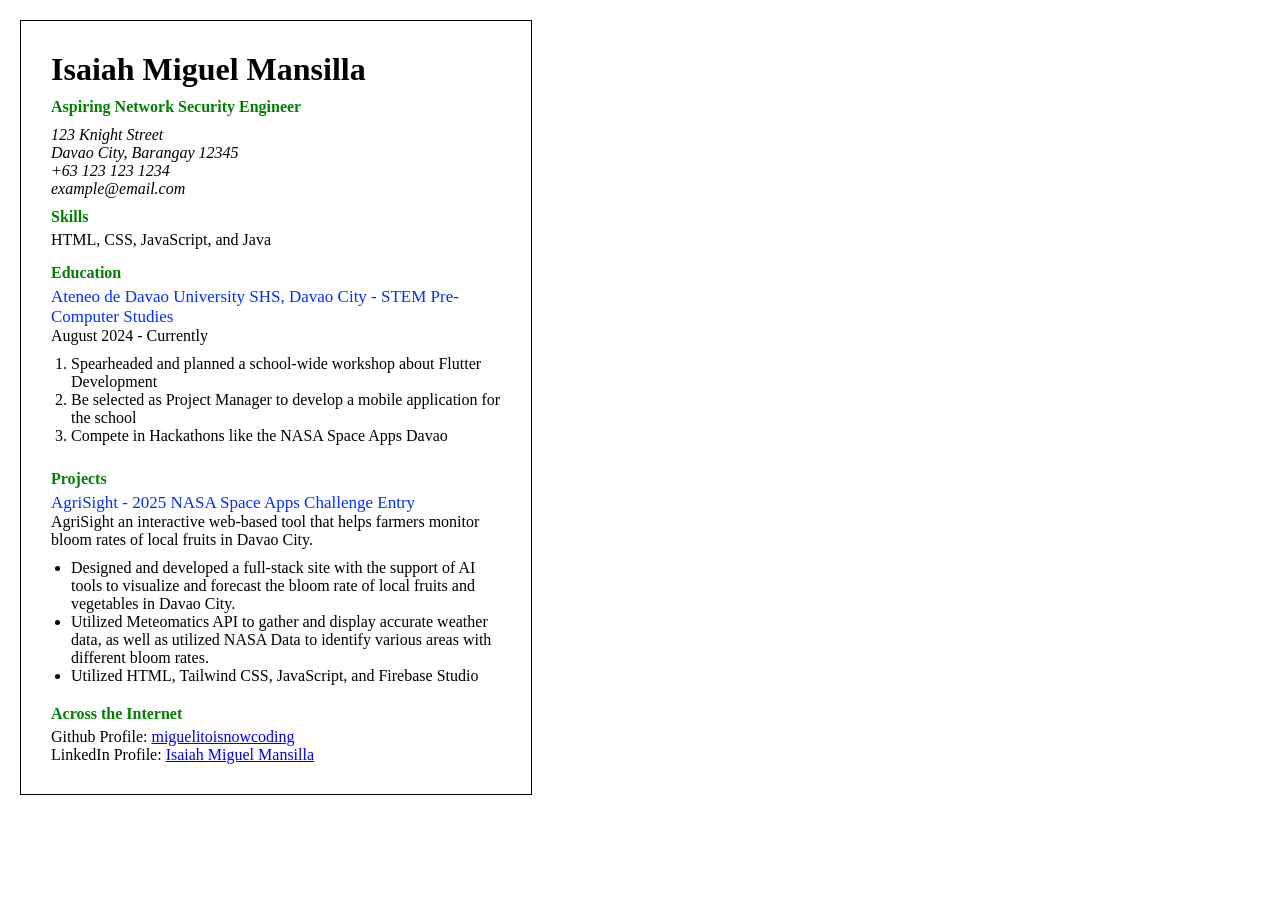
<file: Single-Page-CV/index.html>
<!DOCTYPE html>
<html lang="en">
<head>
    <meta charset="UTF-8">
    <meta name="viewport" content="width=device-width, initial-scale=1.0">
    <title>Single-Page-CV-Project</title>
    <link rel="stylesheet" href="styles.css">
</head>
<body>
    <main>
        <header id="basic-information">
            <h1>Isaiah Miguel Mansilla</h1>
            <h4 class="title-role">Aspiring Network Security Engineer</h4>
            <address>
                <p>123 Knight Street</p>
                <p>Davao City, Barangay 12345</p>
                <p><a href="tel:+621231231234">+63 123 123 1234</a></p>
                <p><a href="mailto:example@email.com">example@email.com</a></p>
            </address>
        </header>
        <section id="skills-container">
            <h4 class="title-h">Skills</h4>
            <p>HTML, CSS, JavaScript, and Java</p>
        </section>
        <section id="education-container">
            <h4 class="title-h">Education</h4>
            <p class="h-highlight">Ateneo de Davao University SHS, Davao City - STEM Pre-Computer Studies</p>
            <p>August 2024 - Currently</p>
            <ol>
                <li>Spearheaded and planned a school-wide workshop about Flutter Development</li>
                <li>Be selected as Project Manager to develop a mobile application for the school</li>
                <li>Compete in Hackathons like the NASA Space Apps Davao</li>
            </ol>
        </section>
        <section id="experience-container">
            <h4 class="title-h">Projects</h4>
            <p class="h-highlight">AgriSight - 2025 NASA Space Apps Challenge Entry</p>
            <p>AgriSight an interactive web-based tool that helps farmers monitor bloom rates of local fruits in Davao City.</p>
            <ul>
                <li>Designed and developed a full-stack site with the support of AI tools to visualize and forecast the bloom
rate of local fruits and vegetables in Davao City.</li>
                <li>Utilized Meteomatics API to gather and display accurate weather data, as well as utilized NASA Data to
identify various areas with different bloom rates.</li>
                <li>Utilized HTML, Tailwind CSS, JavaScript, and Firebase Studio</li>
            </ul>
        </section>
        <footer>
            <h4 class="title-h">Across the Internet</h4>
            <p>Github Profile: <a href="https://github.com/miguelitoisnowcoding">miguelitoisnowcoding</a></p>
            <p>LinkedIn Profile: <a href="https://www.linkedin.com/in/isaiah-miguel-mansilla/">Isaiah Miguel Mansilla</a></p>
        </footer>
    </main> 
</body>
</html>
</file>
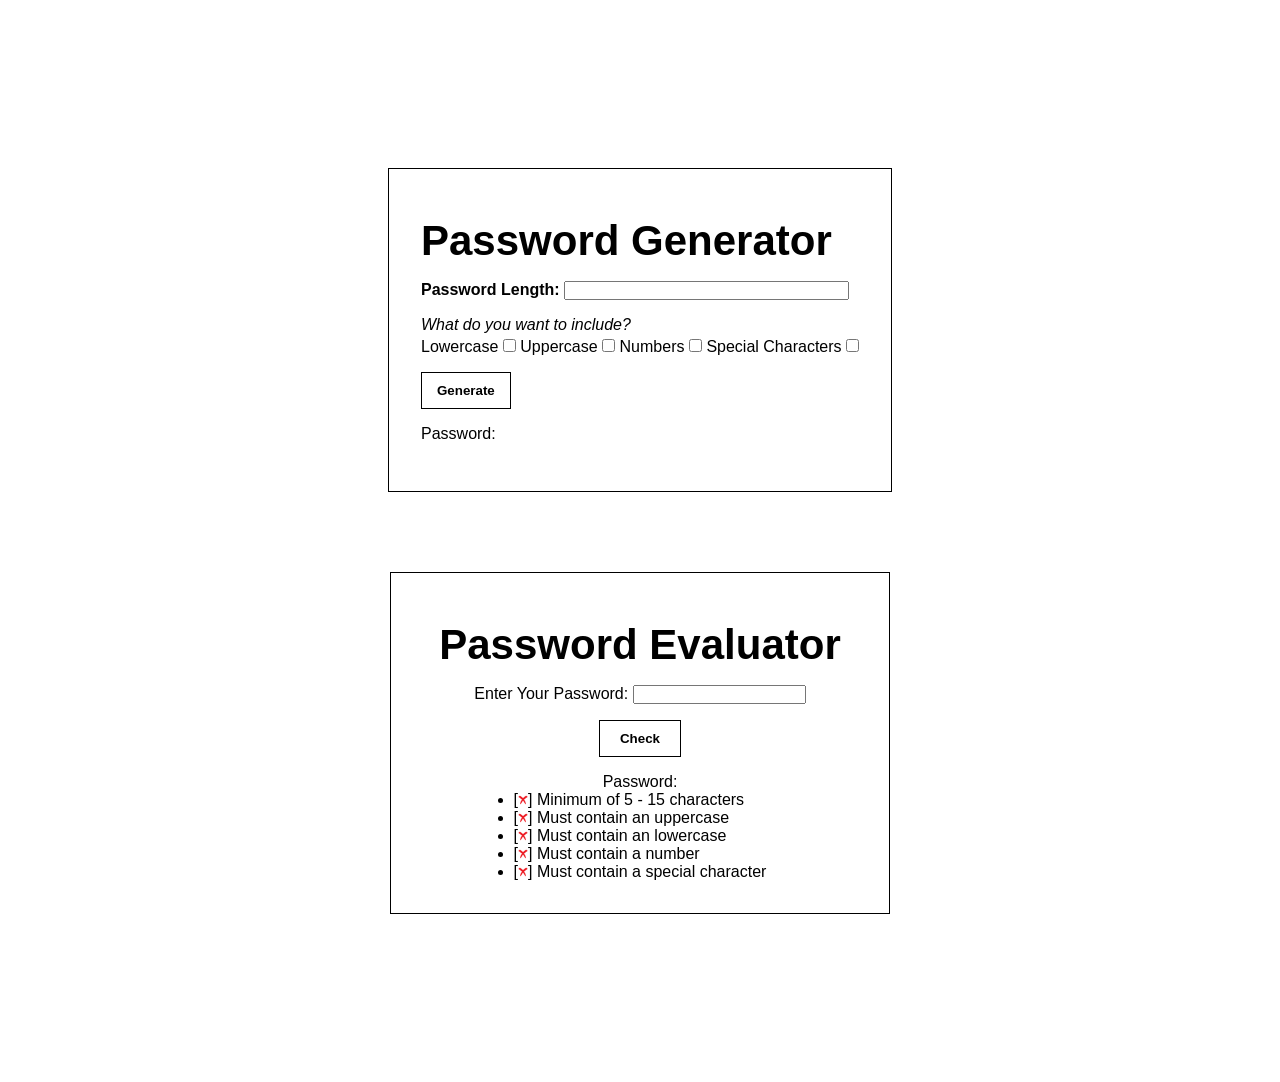
<file: personal-projects/javascript-practice/password-generator/src/index.html>
<!DOCTYPE html>
<html lang="en">
<head>
  <meta charset="UTF-8">
  <meta name="viewport" content="width=device-width, initial-scale=1.0">
  <title>Document</title>
  <link rel="stylesheet" href="styles/main.css">
</head>
<body>
  <main class="flex-center">
    <section class="password-container">
      <div class="password-header">
      <h1>Password Generator</h1>
      </div>
      <div class="password-container__length">
        <label for="passwordValue">Password Length: </label>
        <input type="number" min="1" max="100" name="passwordValue" id="passwordValue">
      </div>
      <div class="password-container__choices">
        <p>What do you want to include?</p>
        <div class="password-container__choices--checkbox">
          <label for="includeLowerCase">Lowercase</label>
          <input type="checkbox" name="choices" id="includeLowerCase">
          <label for="includeUpperCase">Uppercase</label>
          <input type="checkbox" name="choices" id="includeUpperCase">
          <label for="includeNumbers">Numbers</label>
          <input type="checkbox" name="choices" id="includeNumbers">
          <label for="includeSpecialChars">Special Characters</label>
          <input type="checkbox" name="choices" id="includeSpecialChars">
        </div>
      </div>

      <div class="password-container__buttons">
        <button id="generateBtn">Generate</button>
      </div>
      <div class="password-footer">
        <p>Password: <span id="passwordResult"></span></p>
      </div>
    </section>

    <section class="checker-container flex-center">
      <div class="checker-container__header">
        <h1>Password Evaluator</h1>
      </div>
      <div class="checker-container__body">
        <label for="passwordInput">Enter Your Password: </label>
        <input type="text" name="password" id="passwordInput">

        <div class="button-container flex-center">
          <button id="checkBtn">Check</button>
        </div>
      </div>
      <div class="checker-container__footer flex-center">
        <p>Password: <span id="output"></span></p>
        <ul>
          <li>[<span id="lengthStrength"><img src="../assets/x-icon.png" alt="x mark" width="10px"></span>] Minimum of 5 - 15 characters</li>
          <li>[<span id="upperCaseStrength"><img src="../assets/x-icon.png" alt="x mark" width="10px"></span>] Must contain an uppercase</li>
          <li>[<span id="lowerCaseStrength"><img src="../assets/x-icon.png" alt="x mark" width="10px"></span>] Must contain an lowercase</li>
          <li>[<span id="numberStrength"><img src="../assets/x-icon.png" alt="x mark" width="10px"></span>] Must contain a number</li>
          <li>[<span id="specialCharStrength"><img src="../assets/x-icon.png" alt="x mark" width="10px"></span>] Must contain a special character</li>
        </ul>
      </div>
    </section>

  </main>
  <script src="script/index.js"></script>
</body>
</html>
</file>
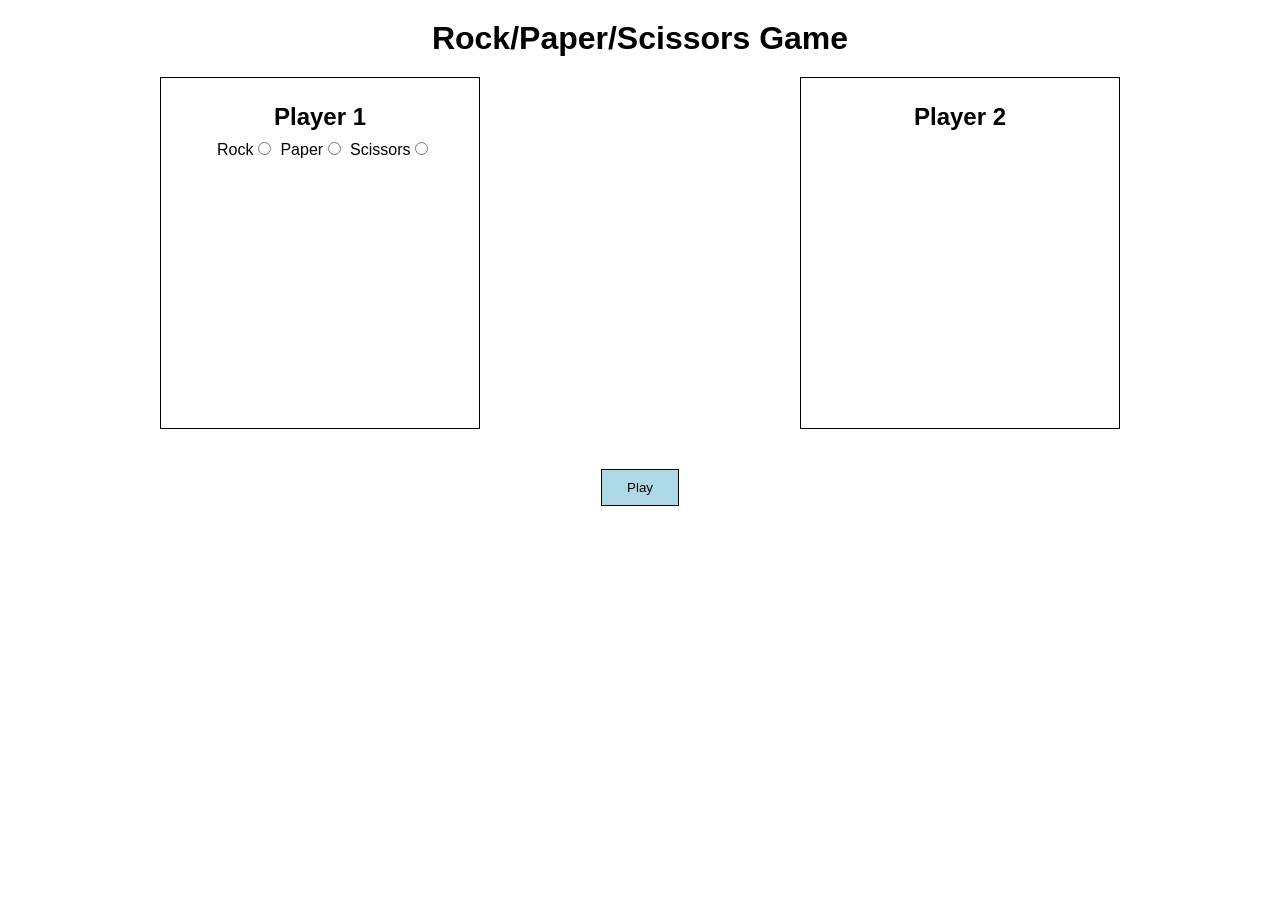
<file: personal-projects/javascript-practice/rock-paper-scissors/src/index.html>
<!DOCTYPE html>
<html lang="en">
<head>
  <meta charset="UTF-8">
  <meta name="viewport" content="width=device-width, initial-scale=1.0">
  <title>Rock/Paper/Scissors Game</title>
  <link rel="stylesheet" href="styles/main.css">
</head>
<body>
  <header>
    <h1>Rock/Paper/Scissors Game</h1>
  </header>
  <main>
    <!--Main Player 1-->
    <section class="player-container">
      <h2 class="player-container__title">Player 1</h2>
      <div class="player-container__choices">
        <label class="player-container__choices__label" for="">Rock</label>
        <input type="radio" name="choices" class="player-container__choices__radio" id="rockChoice">
        <label class="player-container__choices__label" for="">Paper</label>
        <input type="radio" name="choices" class="player-container__choices__radio" id="paperChoice">
        <label class="player-container__choices__label" for="">Scissors</label>
        <input type="radio" name="choices" class="player-container__choices__radio" id="scissorsChoice">
      </div>
      <div id="playerOneChoiceImages"></div>
      <div id="playerOneChoiceResult"></div>
    </section>
    
    <!--AUTOMATED PLAYER 2-->
    <section class="player-container" id="player-2">
      <h2 class="player-container__title">Player 2</h2>
      <div id="playerTwoChoiceImages"></div>
      <div id="playerTwoChoiceResult"></div>
    </section>
  </main>

  <footer>
    <p id="gameResult"></p>
    <button onclick="pressPlay()">Play</button>
  </footer>

  <script src="scripts/index.js"></script>
</body>
</html>
</file>
<file: Single-Page-CV/styles.css>
* {
    margin: 0;
    padding: 0; 
    box-sizing: border-box;

    font-family: Calibri;
}

main {
    margin: 20px 20px;
    padding: 30px 30px;

    display: flex;
    flex-direction: column;
    justify-content:right;

    width: 40%;

    border: 1px solid black;
}

/* section */

section {
    padding: 5px 0 5px 0;
}

section h1 {
    padding: 10px 0 0 0;

    border-top: 2px solid black;
}

.h-highlight {
    color: rgb(0, 47, 255);
    font-size: 17px;
}

.title-role {
    padding: 10px 0 10px 0;
}

.title-role, .title-h {
    color: green;
}

.title-h {
    padding: 5px 0 5px 0;
}

#experience-container ul li, #education-container ol li  {
    margin-left: 20px;
}

#experience-container ul, #education-container ol {
    padding: 10px 0 10px 0;
}

#basic-information a {
    text-decoration: none;
    color: black;
}
</file>
<file: personal-projects/javascript-practice/password-generator/src/styles/main.css>
/* Global */

* {
    padding: 0;
    margin: 0;

    box-sizing: border-box;

    font-family: Arial, Helvetica, sans-serif;
}

/* Main */

.flex-center {
    display: flex;
    flex-direction: column; 
    justify-content: center;
    align-items: center;
}

main {
    margin: 5em;
    padding: 3em 5em;
}

/* Password Containers */

.password-container {
    border: 1px solid black;
    padding: 2em;
    margin: 2.5em;
}

.password-header h1 {
    font-size: 42px;
}

.password-footer, .password-header{
    padding-top: 1em;
    padding-bottom: 1em ;
}

/* .password-container__length {
    padding: 0.5em;
} */

.password-container__length label {
    font-weight: bold;
}

.password-container__choices {
    display: flex;
    flex-direction: column;

    padding-top: 1em;
}

.password-container__choices p {
    padding-bottom: 0.25em;
    font-style: italic;
}

.password-container__buttons {
    padding-top: 1em;
}

#generateBtn {
    padding: 10px 15px;

    border: none;
    font-weight: bold;
    
    background-color: white;
    border: 1px solid black;
}

#generateBtn:hover {
    background-color: rgb(82, 143, 235);
}

#generateBtn:active {
    background-color: rgb(76, 133, 218);;
}

#passwordValue {
    min-width: 40%;
    max-width: 70%;
    width: 65%;
}

/* Checker Container */

.checker-container {
    border: 1px solid black;
    padding: 2em;
    margin: 2.5em;
}

.checker-container__header {
    padding: 1em;
}

.checker-container__header h1 {
    font-size: 42px;
}

.button-container {
    padding: 1em;
}

#checkBtn {
    padding: 0.75em 1.5em;
    background-color: white;
    border: 1px solid black;    

    font-weight: bold;
}

#checkBtn:hover {
    background-color: rgb(82, 143, 235);
}

#checkBtn:active {
    background-color: rgb(76, 133, 218);;
}
</file>
<file: personal-projects/javascript-practice/rock-paper-scissors/src/styles/main.css>
/* Global */

* {
  margin: 0;
  padding: 0;
  box-sizing: border-box;

  font-family: Arial, Helvetica, sans-serif;
}

/* Header */

header {
  text-align: center;
  margin: 20px;
}

/* Main */

main {
  display: flex;
  justify-content: space-around;
}

/* Player Container */

.player-container {
  display: inherit;
  flex-direction: column;
  align-items: center;

  border: 1px solid black;
  padding: 15px;

  width: 20em;
  height: 22em;
}

.player-container__title {
  margin: 10px;
}

.player-container__choices__label {
  padding-left: 5px;
}

#playerOneChoiceResult, #playerTwoChoiceResult {
  padding-top: 15px;
}

#playerTwoChoiceImages {
  padding-top: 1em;
}

/* footer */

footer {
  display: flex;
  flex-direction: column;
  align-items: center;
}

footer p {
  size: 50px;
  font-weight: bold;

  margin: 20px;
}

button {
  padding: 10px 25px;
  background-color: lightblue;
  border: 1px solid black;
} 

button:hover {
  background-color: rgb(176, 222, 238);
}

button:active {
  background-color: rgb(136, 172, 184);
}
</file>
